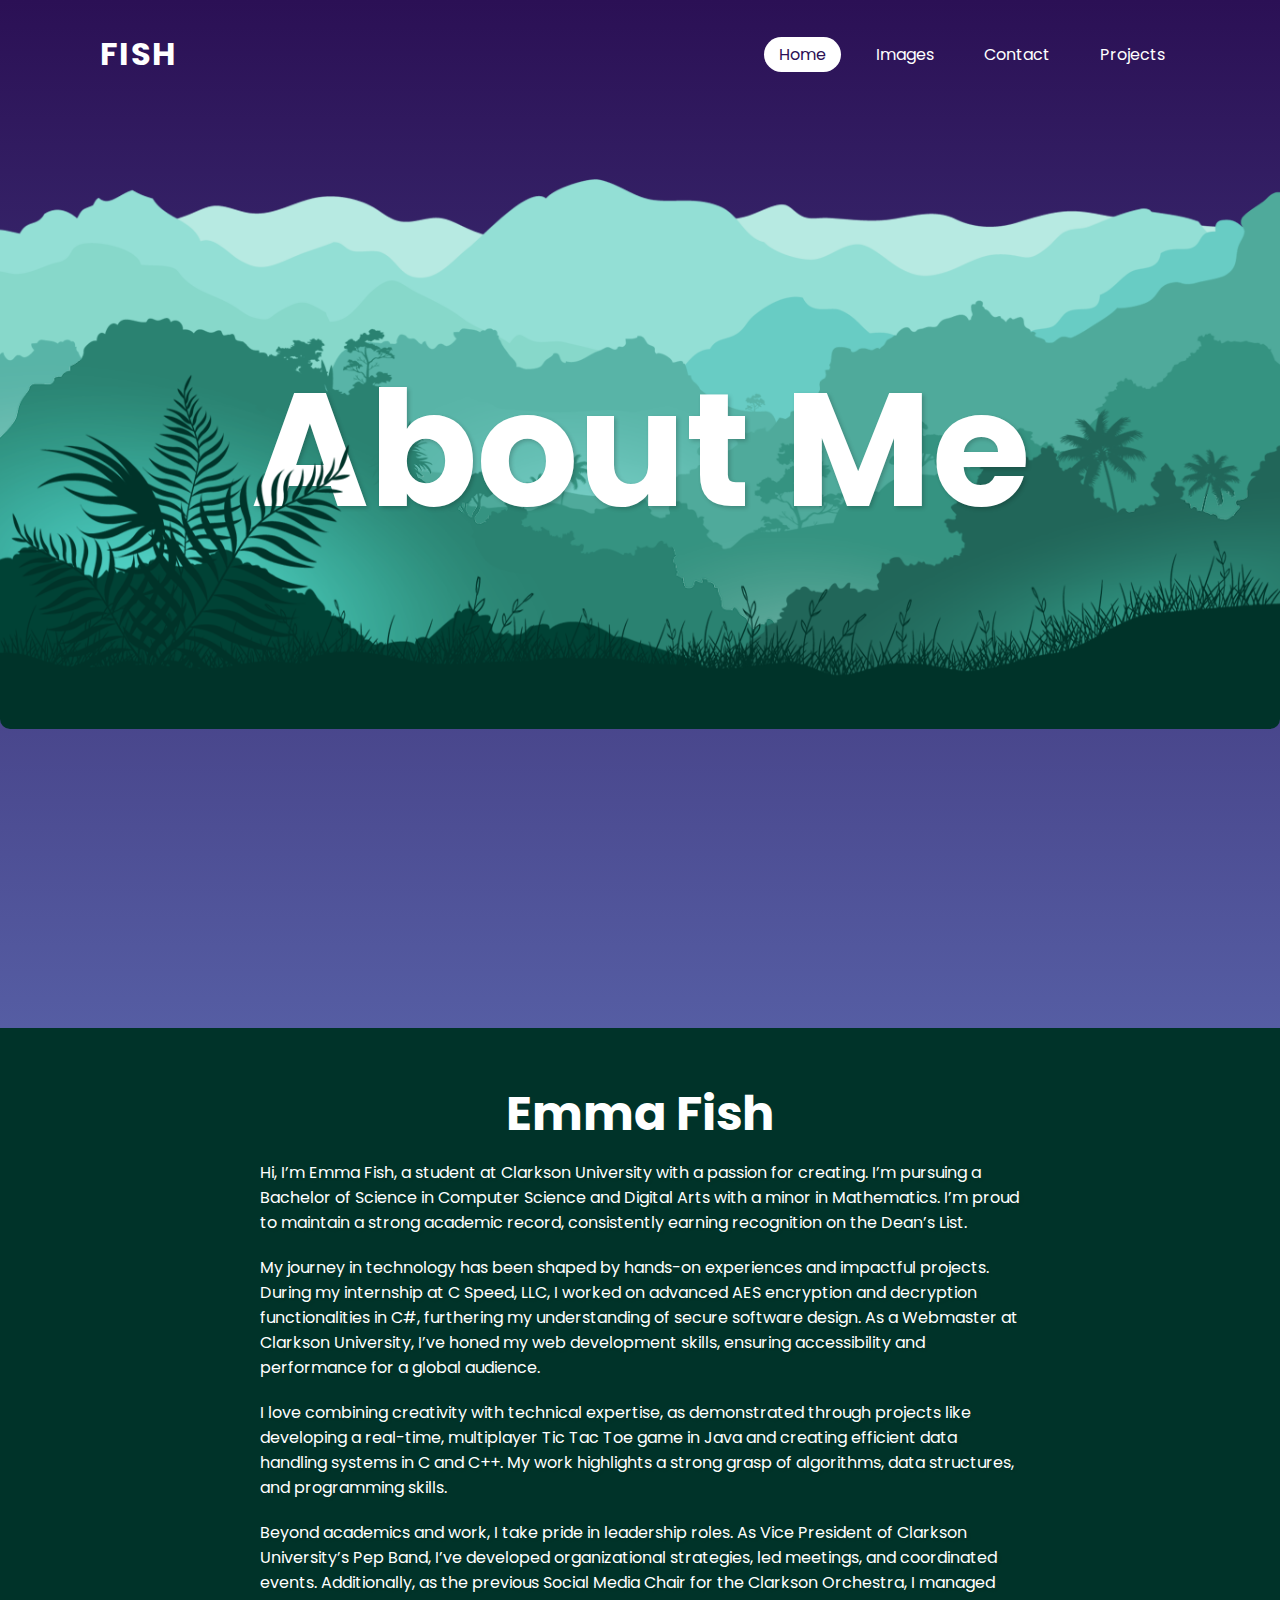
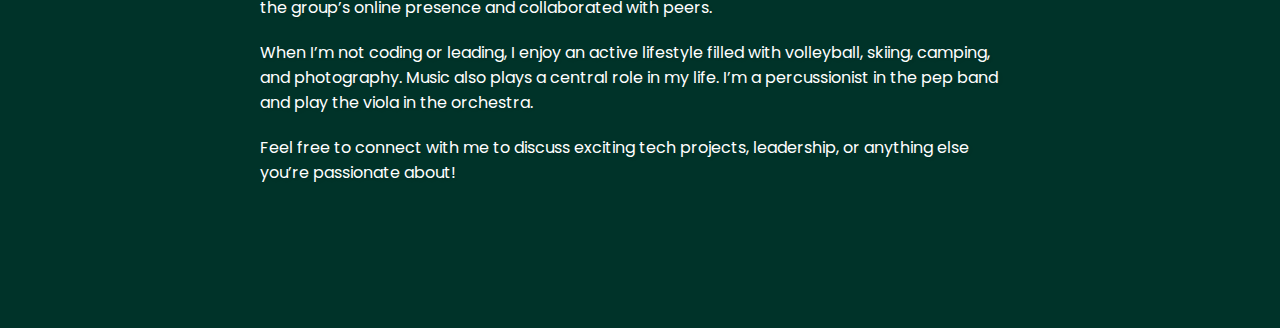
<file: index.html>
<!DOCTYPE html>
<html>
    <head>
        <title>About Me Home</title>
        <link rel="stylesheet" type="text/css" href="css/style.css">
    </head>
    <body>
        <header>
            <a href="#" class="logo">Fish</a>
            <ul>
                <li><a href="#" class="active">Home</a></li>
                <li><a href="images.html">Images</a></li>
                <li><a href="contact.html">Contact</a></li>
                <li><a href="projects.html">Projects</a></li>
            </ul>
        </header>

        <section>
            <img src="images/forest/hill1.png" id="1">
            <img src="images/forest/hill2.png" id="2">
            <img src="images/forest/hill3.png" id="3">
            <img src="images/forest/hill4.png" id="4">
            <img src="images/forest/hill5.png" id="5">
            <h2 id="text">About Me</h2>
            <img src="images/forest/plant.png" id="plant">
        </section>
        
        <section class="sec">
            <h2>Emma Fish</h2>
            <p>
                Hi, I’m Emma Fish, a student at Clarkson University with a passion for creating. I’m pursuing a Bachelor of Science in Computer Science and Digital Arts with a minor in Mathematics. I’m proud to maintain a strong academic record, consistently earning recognition on the Dean’s List.
            </p>
            <p>
                My journey in technology has been shaped by hands-on experiences and impactful projects. During my internship at C Speed, LLC, I worked on advanced AES encryption and decryption functionalities in C#, furthering my understanding of secure software design. As a Webmaster at Clarkson University, I’ve honed my web development skills, ensuring accessibility and performance for a global audience.
            </p>
            <p>
                I love combining creativity with technical expertise, as demonstrated through projects like developing a real-time, multiplayer Tic Tac Toe game in Java and creating efficient data handling systems in C and C++. My work highlights a strong grasp of algorithms, data structures, and programming skills.
            </p>
            <p>
                Beyond academics and work, I take pride in leadership roles. As Vice President of Clarkson University’s Pep Band, I’ve developed organizational strategies, led meetings, and coordinated events. Additionally, as the previous Social Media Chair for the Clarkson Orchestra, I managed the group’s online presence and collaborated with peers.
            </p>
            <p>
                When I’m not coding or leading, I enjoy an active lifestyle filled with volleyball, skiing, camping, and photography. Music also plays a central role in my life. I’m a percussionist in the pep band and play the viola in the orchestra.
            </P>
            <p>
                Feel free to connect with me to discuss exciting tech projects, leadership, or anything else you’re passionate about!
            </p>
        </section>

        <footer>
            
        </footer>

        <script src="java/script.js"></script>
    </body>
</html>
</file>
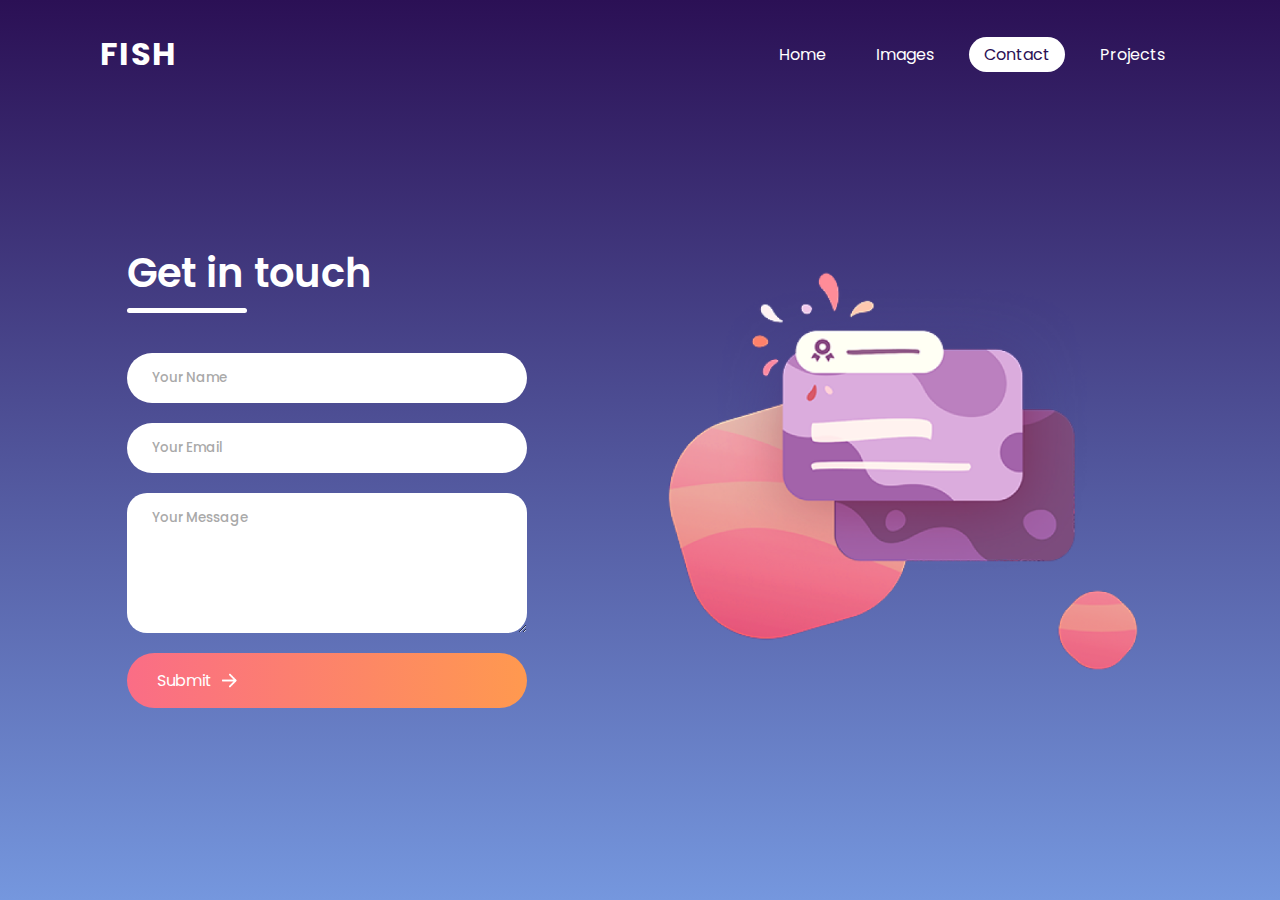
<file: contact.html>
<!DOCTYPE html>
<html lang="en">

<head>
    <meta charset="UTF-8">
    <meta name="viewport" content="width=device-width, initial-scale=1.0">
    <title>Contact</title>
    <link rel="stylesheet" href="css/style.css">
</head>

<body>
    <header>
        <a href="#" class="logo">Fish</a>
        <ul>
            <li><a href="index.html">Home</a></li>
            <li><a href="images.html">Images</a></li>
            <li><a href="#" class="active">Contact</a></li>
            <li><a href="projects.html">Projects</a></li>
        </ul>
    </header>

    <main>
        <div class="contact-card">
            <form action="https://api.web3forms.com/submit" method="POST" class="contact-left">
                <div class="contact-left-title">
                    <h2>Get in touch</h2>
                    <hr>
                </div>
                <input type="hidden" name="access_key" value="ffbe40cd-bbd6-4367-a6a2-09c187208780">
                <input type="text" name="name" placeholder="Your Name" class="contact-inputs" required>
                <input type="email" name="email" placeholder="Your Email" class="contact-inputs" required>
                <textarea name="message" placeholder="Your Message" class="contact-inputs" required></textarea>
                <button type="submit">Submit <img src="images/assets/arrow_icon.png" alt=""></button>
            </form>
            <div class="contact-right">
                <img src="images/assets/right_img.png" alt="">
            </div>
        </div>
    </main>

</body>

</html>
</file>
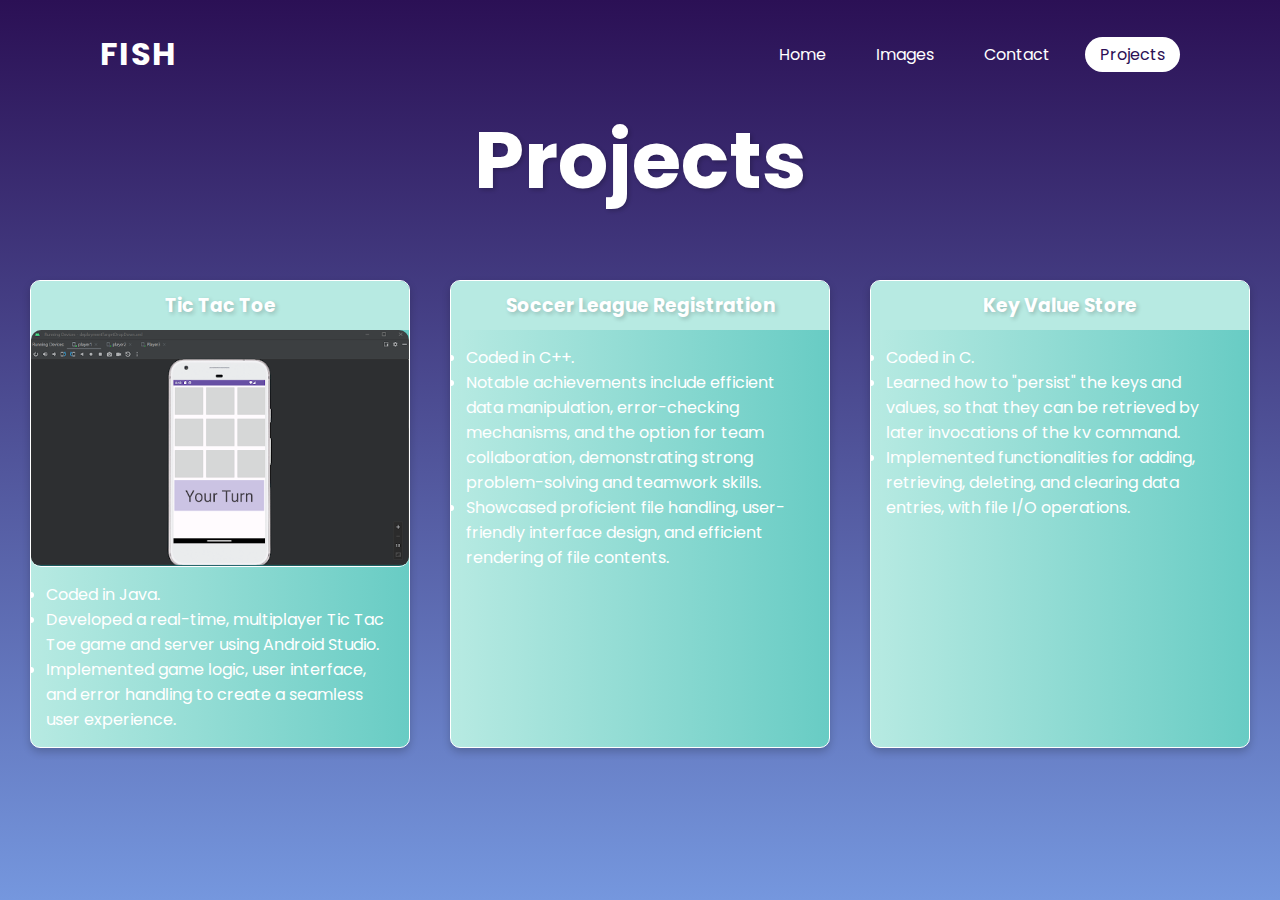
<file: projects.html>
<!DOCTYPE html>
<html lang="en">

<head>
    <meta charset="UTF-8">
    <meta name="viewport" content="width=device-width, initial-scale=1.0">
    <title>Projects</title>
    <link rel="stylesheet" href="css/style.css">
</head>

<body>
    <header>
        <a href="#" class="logo">Fish</a>
        <ul>
            <li><a href="index.html">Home</a></li>
            <li><a href="images.html">Images</a></li>
            <li><a href="contact.html">Contact</a></li>
            <li><a href="#" class="active">Projects</a></li>
        </ul>
    </header>

    <div class="cards-header">
        <h2>Projects</h2>
    </div>

    <div class="cards">
        <article class="card1">
                <h3>Tic Tac Toe</h3>
            <img src="images/tictactoe.png" alt="Tic Tac Toe Game" width="400" height="600">
            <div class="content">
                <ul>
                    <li>Coded in Java.</li>
                    <li>Developed a real-time, multiplayer Tic Tac Toe game and server using Android Studio.</li>
                    <li>Implemented game logic, user interface, and error handling to create a seamless user experience.</li>
                </ul>
            </div>
        </article>
        <article class="card2">
                <h3>Soccer League Registration</h3>
            <div class="content">
                <ul>
                    <li>Coded in C++.</li>
                    <li>Notable achievements include efficient data manipulation, error-checking mechanisms, and the option for team collaboration, demonstrating strong problem-solving and teamwork skills.</li>
                    <li>Showcased proficient file handling, user-friendly interface design, and efficient rendering of file contents.</li>
                </ul>
            </div>
        </article>
        <article class="card3">
                <h3>Key Value Store</h3>
            <div class="content">
                <ul>
                    <li>Coded in C.</li>
                    <li>Learned how to "persist" the keys and values, so that they can be retrieved by later invocations of the kv command.</li>
                    <li>Implemented functionalities for adding, retrieving, deleting, and clearing data entries, with file I/O operations.</li>
                </ul>
            </div>
        </article>
    </div>
</body>

</html>
</file>
<file: css/style.css>
@import url('https://fonts.googleapis.com/css?family=Poppins:300,400,500,600,700,800,900&display=swap');
*
{
    margin: 0;
    padding: 0;
    box-sizing: border-box;
    font-family: 'Poppins', sans-serif;
}

body {
    min-height: 100vh;
    display: flex;
    flex-direction: column;
    background: linear-gradient(#2b1055, #7597de);
    overflow-x: hidden;
}

p {
    text-align: left;
    padding-left: 200px;
    padding-right: 200px;
    margin: 10px;
    font-size: 1em;
    color: #fff;
    text-shadow: 2px 2px 4px rgba(0, 0, 0, .05);
    background: #003329;
}

/** HEADER SECTION**/
header
{
    position: absolute;
    top: 0;
    left: 0;
    width: 100%;
    padding: 30px 100px;
    display: flex;
    justify-content: space-between;
    align-items: center;
    z-index: 100;
}
header .logo
{
    color: #fff;
    font-weight: 700;
    text-decoration: none;
    font-size: 2em;
    text-transform: uppercase;
    letter-spacing: 2px;
}
header ul 
{
    display: flex;
    justify-content: center;
    align-items: center;
}
header ul li
{
    list-style: none;
    margin-left: 20px;
}
header ul li a
{
    text-decoration: none;
    padding: 6px 15px;
    color: #fff;
    border-radius: 20px;
}
header ul li a:hover,
header ul li a.active 
{
    background: #fff;
    color: #2b1055;
}
/*END OF HEADER*/

#text 
{
    position: absolute;
    font-size: 10em;
    color: #fff;
    text-shadow: 2px 2px 4px rgba(0, 0, 0, .2);
}
#btn
{
    text-decoration: none;
    display: inline-block;
    padding: 8px 30px;
    border-radius: 40px;
    background: #fff;
    color: #2b1055;
    font-size: 1.5em;
}
section {
    position: relative;
    display: flex;
    justify-content: center;
    align-items: center;
    height: 100vh;
}
section img {
    position: absolute;
    top: 0;
    left: 0;
    width: 100%;
    pointer-events: none;
    bottom: 50%;
}
.sec {
    position: relative;
    background: #003329;
    padding: 50px;
    padding-bottom: 0;
    top: 8em;
    flex-direction: column;
    justify-content: flex-start;
    overflow-y: auto;
}
.sec h2
{
    font-size: 3em;
    color: #fff;
}

.leaf {
    position: absolute;
    top: 0;
    left: 0;
    width: 100%;
    pointer-events: none;
    bottom: 50%;
}

/************************************
**                                 **
**   Images                        **
**                                 **
*************************************/

#imagetext
{
    position: absolute;
    font-size: 8em;
    color: #fff;
    text-shadow: 2px 2px 4px rgba(0, 0, 0, .2);
}

.container {
    display: flex;
    flex-wrap: wrap;
    justify-content: center;
    margin-top: 10em;
}

.container img {
    margin: 10px;
    transition: transform 0.3s ease, box-shadow 0.3s ease;
}

.container img:hover {
    transform: scale(1.05);
    box-shadow: 0 4px 15px rgba(0, 0, 0, 0.3);
}

img {
    border-radius: 10px;
    max-width: 100%;
    height: auto;
}

/* End of images */


/* Lightbox Example */
.thumbnail {
    max-width: 50%;
    cursor: pointer;
    border-radius: 10px;
    transition: transform 0.3s;
}

.thumbnail:hover {
    transform: scale(1.05);
}

.lightbox {
    display: none;
    position: fixed;
    top: 0;
    left: 0;
    width: 100%;
    height: 100%;
    background: #eac5d8 .3;
    justify-content: center;
    align-items: center;
    z-index: 9999;
}

.lightbox img {
    max-width: 80%;
    max-height: 80%;
    border-radius: 10px;
    box-shadow: 0 0 30px rbga(0, 0, 0, 0.5);
}

.close {
    position: absolute;
    top: 20px;
    right: 20px;
    font-size: 30px;
    color: white;
    cursor: pointer;
    z-index: 10000;
}

.prev {
    left: 20px;
    color: black;
    font-size: 40px;
    cursor: pointer;
    position: absolute;
    top: 50%;
    transform: translateY(-50%);
    padding: 20px;
    z-index: 10000;
}

.next {
    right: 20px;
    color: black;
    font-size: 40px;
    cursor: pointer;
    position: absolute;
    top: 50%;
    transform: translateY(-50%);
    padding: 20px;
    z-index: 10000;
}
/* End of Lightbox */


/************************************
**                                 **
**   Media Cards                   **
**                                 **
*************************************/

.cards {
    display: grid;
    grid-template-columns: repeat(auto-fit, minmax(300px, 1fr));
    gap: 20px;
    padding: 20px;
    padding-top: 50px;
    text-align: center;
}

.cards-header h2 
{
    font-size: 5em;
    color: #fff;
    padding-top: 100px;
    text-align: center;
    text-shadow: 2px 2px 4px rgba(0, 0, 0, .2);
}

.cards h3 {
    background-color: #B7EAE2;
    color: #ffffff;
    margin: 0;
    padding: 10px;
    width: 100%;
    text-align: center;
    text-shadow: 2px 2px 4px rgba(0, 0, 0, .2);
}

.card1, .card2, .card3 {
    background: linear-gradient(270deg,#68CCC4,#B7EAE2);
    border: 1px solid #fff;
    border-radius: 10px;
    box-shadow: 0 4px 8px rgba(0, 0, 0, 0.2);
    overflow: hidden;
    display: flex;
    flex-direction: column;
    align-items: center;
    text-align: left;
    color: #fff;
    margin: 10px;
}

.card1:hover, .card2:hover, .card3:hover {
    background: linear-gradient(270deg,#B7EAE2, #68CCC4);
    border: 1px solid #48938d;
    border-radius: 10px;
    box-shadow: 0 4px 8px rgba(0, 0, 0, .2);
    overflow: hidden;
    display: flex;
    flex-direction: column;
    align-items: center;
    text-align: left;
    color: #fff;
    margin: 10px;
}

.card1 img, .card2 img, .card3 img {
    width: 100%;
    height: auto;
    border-bottom: 1px solid #fff;
}

.content {
    padding: 15px;
    text-align: left;
}

/************************************
**                                 **
**   Contact Card                  **
**                                 **
*************************************/

body
{
    font-family: 'Outfit';
}

.contact-card 
{
    height: 100vh;
    display: flex;
    align-items: center;
    justify-content: space-evenly;
    padding-top: 50px;
}

.contact-left
{
    display: flex;
    flex-direction: column;
    align-items: left;
    gap: 20px;
}

.contact-left-title h2
{
    font-weight: 600;
    color: #fff;
    font-size: 40px;
    margin-bottom: 5px;
}

.contact-left-title hr
{
    border: none;
    width: 120px;
    height: 5px;
    background-color: #fff;
    border-radius: 10px;
    margin-bottom: 20px;
}

.contact-inputs
{
    width: 400px;
    height: 50px;
    border: none;
    outline: none;
    padding-left: 25px;
    font-weight: 500;
    color: #666;
    border-radius: 50px;
}

.contact-left textarea
{
    height: 140px;
    padding-top: 15px;
    border-radius: 20px;
}

.contact-inputs:focus
{
    border: 2px solid #ff994f
}

.contact-inputs::placeholder
{
    color: #a9a9a9;
}

.contact-left button
{
    display: flex;
    align-items: center;
    padding: 15px 30px;
    font-size: 16px;
    color: #fff;
    gap: 10px;
    border: none;
    border-radius: 50px;
    background: linear-gradient(270deg, #ff994f, #fa6d86);
    cursor: pointer;
}

.contact-left button img
{
    height: 15px;
}

.contact-right img
{
    width: 500px;
}


/* End of contact card */

/* Media Queries for Layout */
@media screen and (max-width: 800px) {
    .contact-inputs {
        width: 80vw;
    }
    .contact-right {
        display: none;
    }
    .leaf {
        display: none;
    }
    .section {
        width: 80vw;
    }
    #text {
        font-size: 4em;
    }
    .sec {
        top: -12em;
    }

}
</file>
